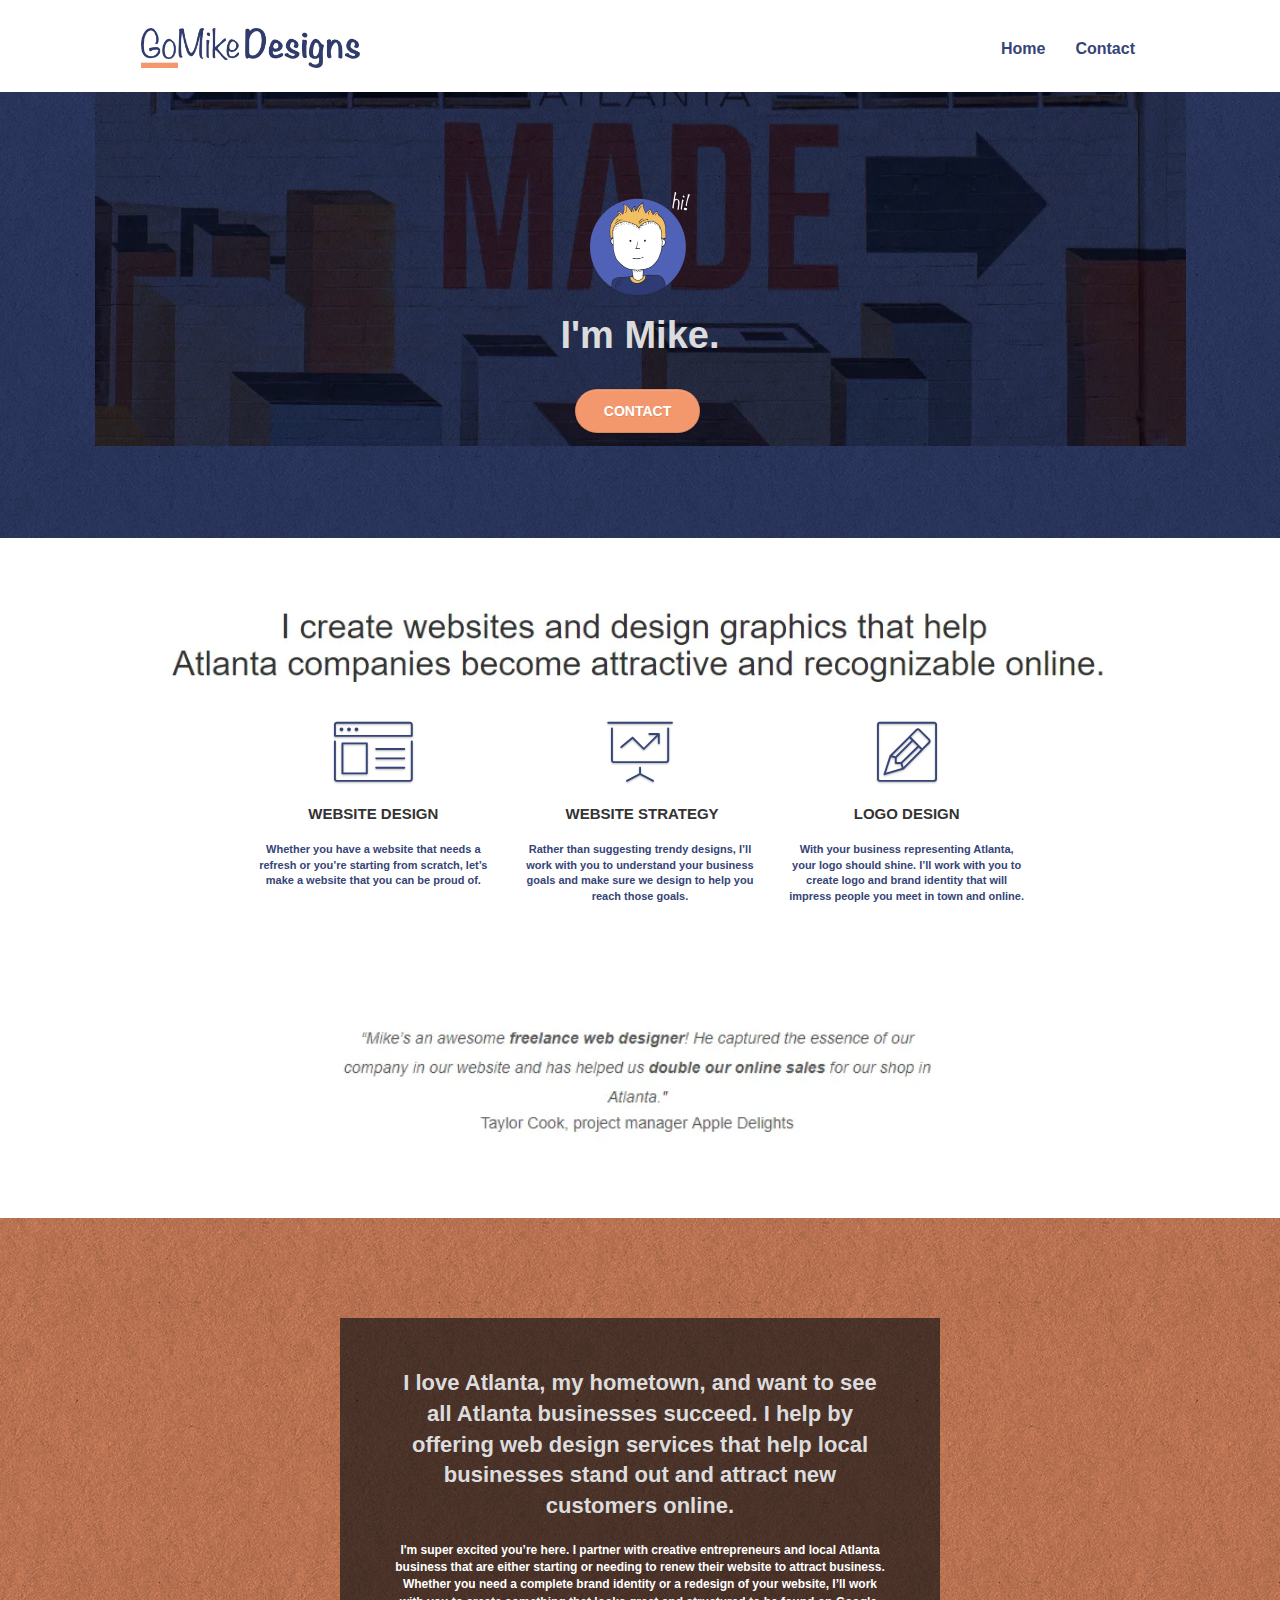
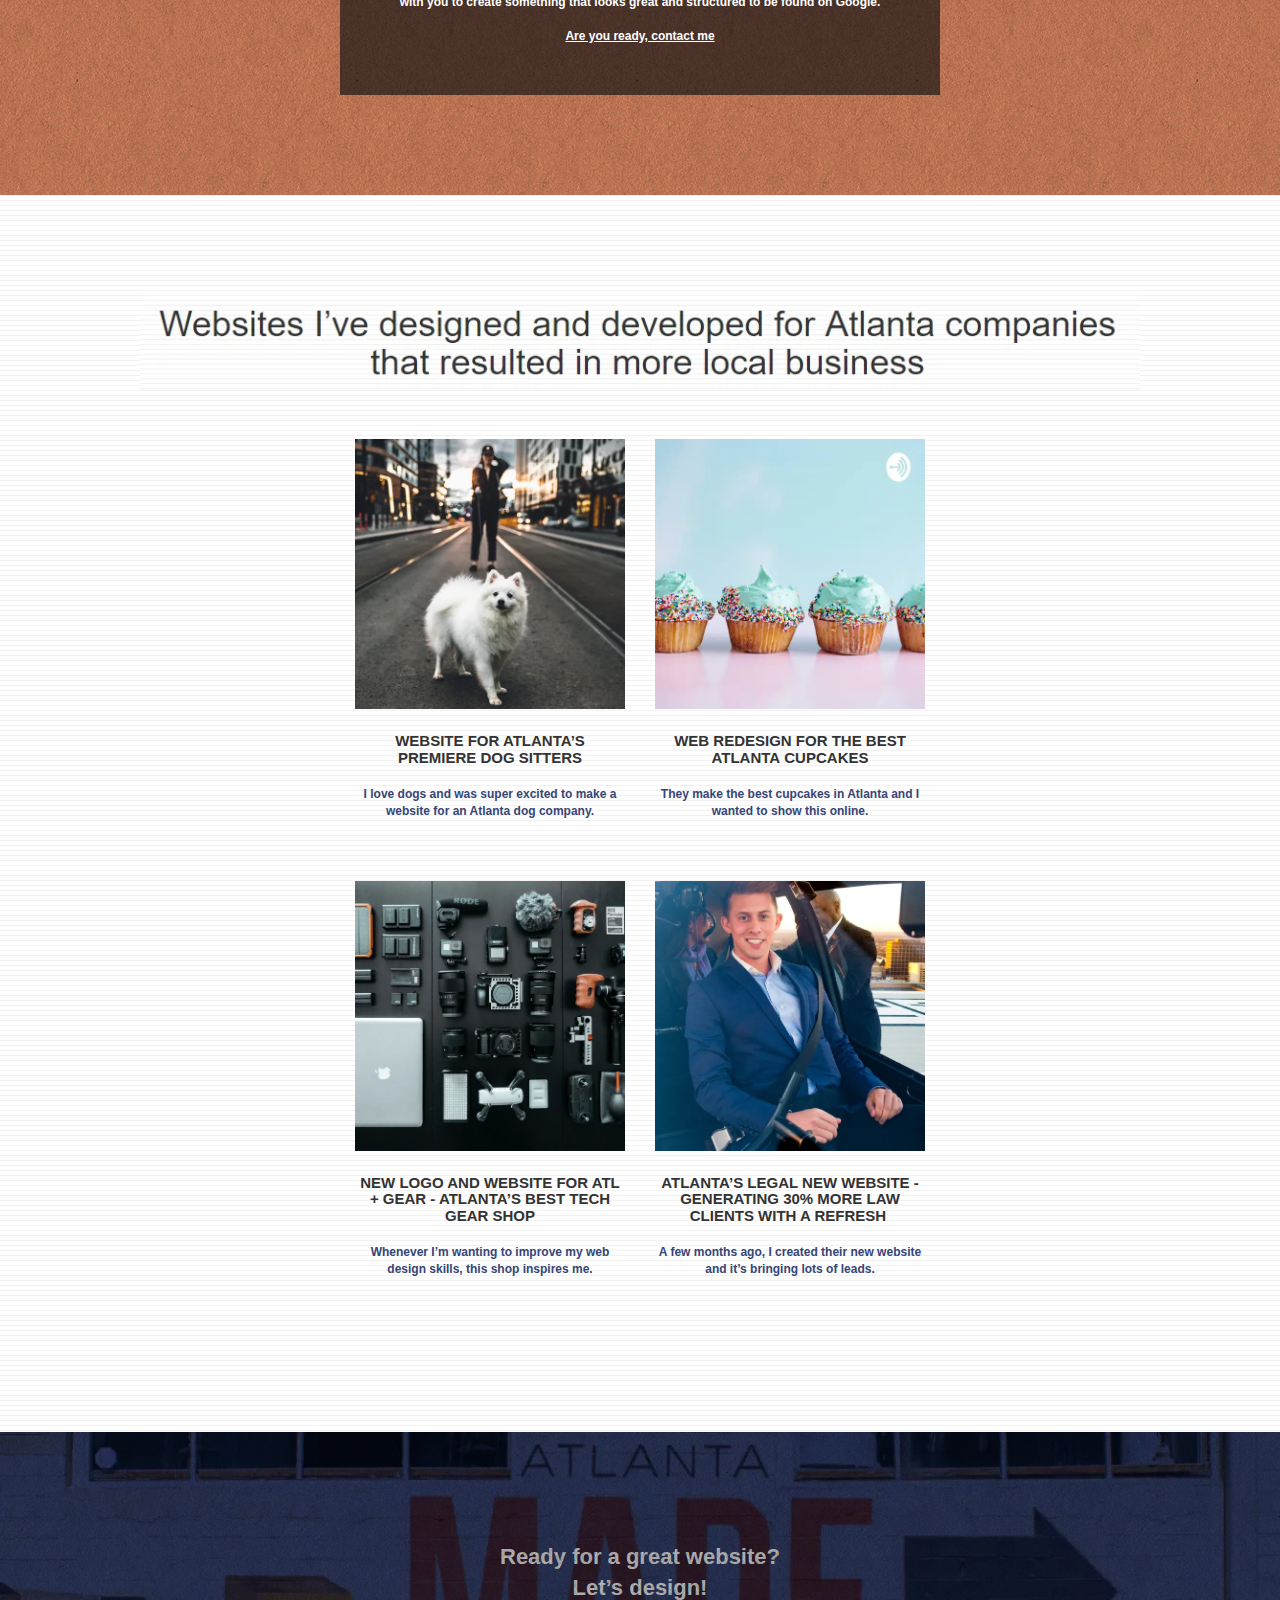
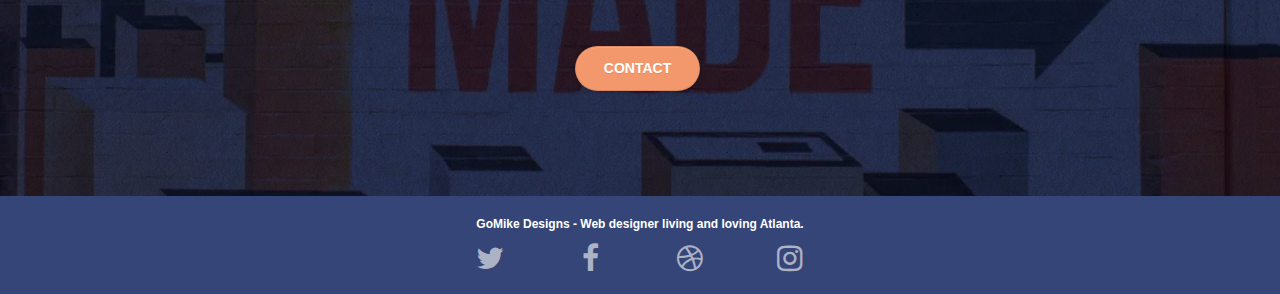
<file: index.html>
<!DOCTYPE html>
<html lang="en">
	<head>
		<meta charset="utf-8" />
		<meta
			name="description"
			content="I'm Mike and your should hire me to build your website" />
		<meta
			name="viewport"
			content="width=device-width, initial-scale=1.0, viewport-fit=cover" />
		<link rel="shortcut icon" type="image/png" href="favicon.jpg" />

		<link rel="stylesheet" type="text/css" href="./css/bootstrap.css" />
		<link rel="stylesheet" type="text/css" href="style.css" />
		<link rel="stylesheet" type="text/css" href="./css/font-awesome.css" />
		<link rel="stylesheet" type="text/css" href="./css/et-line.css" />

		<script src="./js/jquery-2.1.0.js" defer></script>
		<script src="./js/bootstrap.js" defer></script>
		<script src="./js/blocs.js" defer></script>
		<script src="./js/jquery.touchSwipe.js" defer></script>
		<script src="./js/gmaps.js" defer></script>

		<title>Mike building sites</title>

		<!-- Analytics -->

		<!-- Analytics END -->
	</head>
	<body>
		<!-- Main container -->
		<div class="page-container">
			<!-- bloc-0 -->
			<div class="bloc bgc-white l-bloc" id="bloc-0">
				<div class="container bloc-sm">
					<nav class="navbar row">
						<div class="navbar-header">
							<a class="navbar-brand" href="index.html"
								><img
									src="img/atlanta%20web%20design%20logo.webp"
									alt="logo, seo, google, website, internet, web design, design agency"
									height="40"
							/></a>

							<button
								id="nav-toggle"
								type="button"
								class="ui-navbar-toggle navbar-toggle"
								data-toggle="collapse"
								data-target=".navbar-1">
								<span class="sr-only">Toggle navigation</span
								><span class="icon-bar"></span><span class="icon-bar"></span
								><span class="icon-bar"></span>
							</button>
						</div>
						<div class="collapse navbar-collapse navbar-1 special-dropdown-nav">
							<ul class="site-navigation nav navbar-nav">
								<li>
									<a href="index.html">Home</a>
								</li>
								<li></li>
								<li>
									<a href="contact.html">Contact</a>
								</li>
							</ul>
						</div>
					</nav>
				</div>
			</div>
			<!-- bloc-0 END -->

			<!-- bloc-1-hero -->
			<div
				class="bloc bgc-dark-slate-blue bg-atlanta-20made-20sign d-bloc bg-t-edge bloc-bg-texture texture-paper b-parallax"
				id="bloc-1-hero">
				<div class="container bloc-lg">
					<div class="row tight-width-whitespace">
						<div class="col-sm-12">
							<img
								src="img/atlanta%20web%20designer%20mike.webp"
								class="center-block image-resize-mode"
								width="100"
								alt="atlanta web designer mike,seo, google, website, internet, web design, design agency" />
							<h1 class="text-center hero-bloc-text tc-white">I'm Mike.</h1>
							<div class="text-center">
								<a
									href="page2.html"
									class="btn btn-lg btn-clean btn-rd cta-hero btn-atomic-tangerine"
									id="cta-hero"
									>Contact</a
								>
							</div>
						</div>
					</div>
				</div>
			</div>
			<!-- bloc-1-hero END -->

			<!-- bloc-2-services -->
			<div class="bloc bgc-white l-bloc" id="bloc-2-services">
				<div class="container bloc-md">
					<div class="row">
						<div class="col-sm-12 text-center">
							<img
								alt="web agency, web design, logo design, atlanta agency, mike"
								src="img/title.webp" />
						</div>
					</div>
					<div class="row voffset-lg med-width-whitespace">
						<div class="col-sm-4">
							<div class="text-center">
								<span
									class="et-icon-browser sm-shadow icon-dark-slate-blue icons icon-lg"></span>
							</div>
							<h1 class="mg-md text-center service-header">Website Design</h1>
							<p class="text-center">
								Whether you have a website that needs a refresh or you&rsquo;re
								starting from scratch, let&rsquo;s make a website that you can
								be proud of.
							</p>
						</div>
						<div class="col-sm-4">
							<div class="text-center">
								<span
									class="et-icon-presentation sm-shadow icon-dark-slate-blue icons icon-lg"></span>
							</div>
							<h1 class="mg-md text-center service-header">
								&nbsp;Website Strategy
							</h1>
							<p class="text-center">
								Rather than suggesting trendy designs, I&rsquo;ll work with you
								to understand your business goals and make sure we design to
								help you reach those goals.<br />
							</p>
						</div>
						<div class="col-sm-4">
							<div class="text-center">
								<span
									class="et-icon-edit sm-shadow icon-dark-slate-blue icons icon-lg"></span>
							</div>
							<h1 class="mg-md text-center service-header">Logo Design</h1>
							<p class="text-center">
								With your business representing Atlanta, your logo should shine.
								I&rsquo;ll work with you to create logo and brand identity that
								will impress people you meet in town and online.
							</p>
						</div>
					</div>
					<div class="row voffset-lg voffset">
						<div class="col-xs-12 col-md-8 col-md-offset-2 text-center">
							<img
								alt="web agency, web design, logo design "
								src="img/quote.webp" />
						</div>
					</div>
				</div>
			</div>
			<!-- bloc-2-services END -->

			<!-- bloc-3-what-i-do -->
			<div
				class="bloc tc-white bgc-atomic-tangerine bloc-bg-texture texture-paper b-parallax bg-atlanta-20made-20sign-20orange d-bloc"
				id="bloc-3-what-i-do">
				<div class="container bloc-lg">
					<div class="row tight-width-whitespace black-background">
						<div class="col-sm-12">
							<h2 class="mg-md text-center tc-white">
								I love Atlanta, my hometown, and want to see all Atlanta
								businesses succeed. I help by offering web design services that
								help local businesses stand out and attract new customers
								online.<br />
							</h2>
							<p class="text-center white">
								I'm super excited you&rsquo;re here. I partner with creative
								entrepreneurs and local Atlanta business that are either
								starting or needing to renew their website to attract business.
								Whether you need a complete brand identity or a redesign of your
								website, I&rsquo;ll work with you to create something that looks
								great and structured to be found on Google.<br /><br /><a
									class="ltc-white bold-link"
									href="page2.html"
									>Are you ready, contact me</a
								><br />
							</p>
						</div>
					</div>
				</div>
			</div>
			<!-- bloc-3-what-i-do END -->

			<!-- bloc-4-portfolio -->
			<div
				class="bloc bgc-white bg-lines-h2-bg bg-repeat l-bloc"
				id="bloc-4-portfolio">
				<div class="container bloc-lg">
					<div class="row">
						<div class="col-sm-12 text-center">
							<img
								alt="web agency, web design, logo design "
								src="img/title2.webp" />
						</div>
					</div>
					<div class="row tight-width-whitespace portfolio-row">
						<div class="col-sm-6">
							<a
								href="#"
								data-lightbox="img/11.webp"
								data-gallery-id="gallery-1"
								data-caption="Website for Atlanta's Premiere dog salon"
								data-frame="snapshot-lb"
								><img
									src="img/11.webp"
									class="img-responsive portfolio-thumb"
									alt="seo, google, website, internet, web design, design agency website for dog salon"
							/></a>
							<h3 class="mg-md text-center">
								Website for Atlanta&rsquo;s premiere Dog Sitters
							</h3>
							<p class="text-center">
								I love dogs and was super excited to make a website for an
								Atlanta dog company.
							</p>
						</div>
						<div class="col-sm-6">
							<a
								href="#"
								data-lightbox="img/2.webp"
								data-gallery-id="gallery-1"
								data-caption="web redesign for the best cupcakes in Atlanta"
								data-frame="snapshot-lb"
								><img
									src="img/2.webp"
									class="img-responsive portfolio-thumb"
									alt="seo, google, website, internet, web design, design agency website for best cupcakes in atlanta"
							/></a>
							<h3 class="mg-md text-center">
								Web redesign for the best Atlanta&nbsp;cupcakes
							</h3>
							<p class="text-center">
								They make the best cupcakes in Atlanta and I wanted to show this
								online.
							</p>
						</div>
					</div>
					<div class="row tight-width-whitespace portfolio-row">
						<div class="col-sm-6">
							<a
								href="#"
								data-lightbox="img/3.webp"
								data-gallery-id="gallery-1"
								data-caption="New logo and website for Atlanta's best tech gear shop"
								data-frame="snapshot-lb"
								><img
									src="img/3.webp"
									class="img-responsive portfolio-thumb"
									alt="3.jpg"
							/></a>
							<h3 class="mg-md text-center">
								New logo and website for Atl + Gear - Atlanta&rsquo;s best tech
								gear shop
							</h3>
							<p class="text-center">
								Whenever I&rsquo;m wanting to improve my web design skills, this
								shop inspires me.
							</p>
						</div>
						<div class="col-sm-6">
							<a
								href="#"
								data-lightbox="img/4.webp"
								data-gallery-id="gallery-1"
								data-caption="Atlanta's legal website generates 30% more clients after web redesign"
								data-frame="snapshot-lb"
								><img
									src="img/4.webp"
									class="img-responsive portfolio-thumb"
									alt="seo, google, website, internet, web design, Atlanta's legal website generates 30% more clients after web redesign"
							/></a>
							<h3 class="mg-md text-center">
								Atlanta&rsquo;s legal new website - Generating 30% more law
								clients with a refresh&nbsp;
							</h3>
							<p class="text-center">
								A few months ago, I created their new website and it&rsquo;s
								bringing lots of leads.
							</p>
						</div>
					</div>
				</div>
			</div>
			<!-- bloc-4-portfolio END -->

			<!-- bloc-5-cta -->
			<div
				class="bloc bgc-dark-slate-blue bg-atlanta-20made-20sign d-bloc bloc-bg-texture texture-paper"
				id="bloc-5-cta">
				<div class="container bloc-lg">
					<div class="row">
						<h2 class="mg-md text-center tc-white">
							Ready for a great website? <br />Let&rsquo;s design!
						</h2>
						<div class="col-sm-12 text-center">
							<a
								href="page2.html"
								class="btn btn-atomic-tangerine btn-clean btn-rd btn-lg cta-hero"
								>Contact</a
							>
						</div>
					</div>
				</div>
			</div>
			<!-- bloc-5-cta END -->

			<!-- Footer - bloc-8 -->
			<div class="bloc bgc-dark-slate-blue d-bloc" id="bloc-8">
				<div class="container bloc-sm">
					<div class="row">
						<div class="col-sm-12">
							<p class="text-center white">
								GoMike Designs - Web designer living and loving Atlanta.<br />
							</p>
							<div class="row row-no-gutters social">
								<div class="col-sm-3">
									<div class="text-center">
										<a
											aria-label="Read more about Seminole tax hike"
											class="social"
											href="index.html"
											><span class="fa fa-twitter icon-md"></span
										></a>
									</div>
								</div>
								<div class="col-sm-3">
									<div class="text-center">
										<a
											aria-label="Read more about Seminole tax hike"
											class="social"
											href="index.html"
											><span class="fa fa-facebook icon-md"></span
										></a>
									</div>
								</div>
								<div class="col-sm-3">
									<div class="text-center">
										<a
											aria-label="Read more about Seminole tax hike"
											class="social"
											href="index.html"
											><span class="fa fa-dribbble icon-md"></span
										></a>
									</div>
								</div>
								<div class="col-sm-3">
									<div class="text-center">
										<a
											aria-label="Read more about Seminole tax hike"
											class="social"
											href="index.html"
											><span class="fa fa-instagram icon-md"></span
										></a>
									</div>
								</div>
							</div>
						</div>
					</div>
				</div>
			</div>
			<!-- Footer - bloc-8 END -->
		</div>
		<!-- Main container END -->
	</body>
</html>
</file>
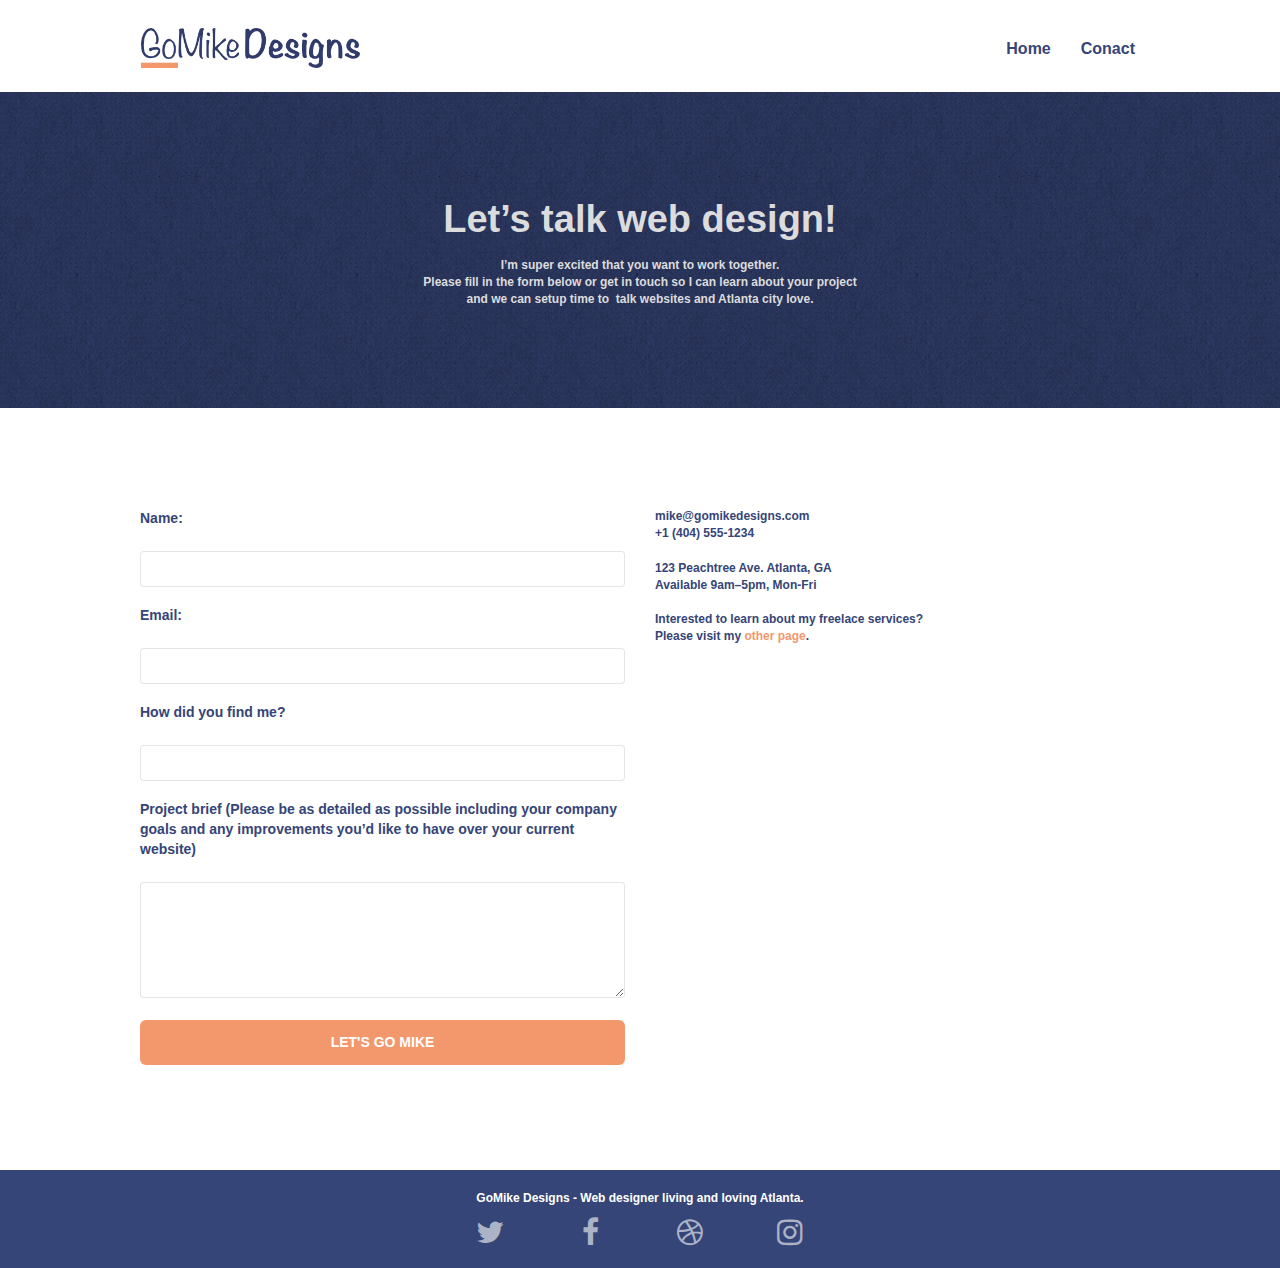
<file: contact.html>
<!DOCTYPE html>
<html lang="en">
	<head>
		<meta charset="utf-8" />
		<meta name="description" content="Page 2 of the Mike's page, enjoy!" />
		<meta
			name="viewport"
			content="width=device-width, initial-scale=1.0, viewport-fit=cover" />
		<link rel="shortcut icon" type="image/png" href="favicon.jpg" />
		<!--
	<link rel="stylesheet" type="text/css" href="./css/bootstrap.min.css">
	<link rel="stylesheet" type="text/css" href="style.css">
	<link rel="stylesheet" type="text/css" href="./css/font-awesome.min.css">
	<link rel="stylesheet" type="text/css" href="./css/et-line.min.css">
	-->
		<link rel="stylesheet" type="text/css" href="./css/bootstrap.css" />
		<link rel="stylesheet" type="text/css" href="style.css" />
		<link rel="stylesheet" type="text/css" href="./css/font-awesome.css" />
		<link rel="stylesheet" type="text/css" href="./css/et-line.css" />

		<script src="./js/jquery-2.1.0.js" defer></script>
		<script src="./js/bootstrap.js" defer></script>
		<script src="./js/blocs.js" defer></script>
		<script src="./js/jquery.touchSwipe.js" defer></script>
		<script src="./js/gmaps.js" defer></script>
		<title>Mike's contact</title>

		<!-- Analytics -->

		<!-- Analytics END -->
	</head>
	<body>
		<!-- Main container -->
		<div class="page-container">
			<!-- bloc-0 -->
			<div class="bloc bgc-white l-bloc" id="bloc-0">
				<div class="container bloc-sm">
					<nav class="navbar row">
						<div class="navbar-header">
							<a class="navbar-brand" href="index.html"
								><img
									src="img/atlanta%20web%20design%20logo.webp"
									alt="logo, seo, google, website, internet, web design, design agency"
									height="40"
							/></a>
							<button
								id="nav-toggle"
								type="button"
								class="ui-navbar-toggle navbar-toggle"
								data-toggle="collapse"
								data-target=".navbar-1">
								<span class="sr-only">Toggle navigation</span
								><span class="icon-bar"></span><span class="icon-bar"></span
								><span class="icon-bar"></span>
							</button>
						</div>
						<div class="collapse navbar-collapse navbar-1 special-dropdown-nav">
							<ul class="site-navigation nav navbar-nav">
								<li>
									<a href="index.html">Home</a>
								</li>
								<li></li>
								<li>
									<a href="contact.html">Conact</a>
								</li>
							</ul>
						</div>
					</nav>
				</div>
			</div>
			<!-- bloc-0 END -->

			<!-- bloc-6 -->
			<div
				class="bloc bg-dots-bg bg-repeat bgc-dark-slate-blue d-bloc bloc-bg-texture texture-paper"
				id="bloc-6">
				<div class="container bloc-lg">
					<div class="row">
						<div class="col-sm-12">
							<p class="text-center hero-bloc-text tc-white">
								Let&rsquo;s talk web design!
							</p>
							<p class="text-center mg-lg tc-white tight-width-whitespace">
								I&rsquo;m super excited that you want to work together.<br />Please
								fill in the form below or get in touch so I can learn about your
								project <br />and we can setup time to &nbsp;talk websites and
								Atlanta city love.
							</p>
						</div>
					</div>
				</div>
			</div>
			<!-- bloc-6 END -->

			<!-- bloc-7 -->
			<div class="bloc bgc-white l-bloc" id="bloc-7">
				<div class="container bloc-lg">
					<div class="row">
						<div class="col-sm-6">
							<form
								id="form_1"
								novalidate
								success-msg="Your message has been sent."
								fail-msg="Sorry it seems that our mail server is not responding, Sorry for the inconvenience!">
								<div class="form-group">
									<!--<label>
							Name
						</label>
						<input id="name" class="form-control" required />-->
									<label for="firstname">Name:</label>
									<input class="form-control" type="text" id="firstname" />
								</div>
								<div class="form-group">
									<!--<label>
							Email
						</label>
						<input id="email" class="form-control" type="email" required />-->
									<label for="email">Email:</label>
									<input class="form-control" type="text" id="email" />
								</div>
								<div class="form-group">
									<!--<label>
							How did you find me?
						</label>
						<input class="form-control" type="email" required id="input_504" />-->
									<label for="find">How did you find me?</label>
									<input class="form-control" type="text" id="find" />
								</div>
								<div class="form-group">
									<!--<label>
							Project brief (Please be as detailed as possible including your company goals and any improvements you&rsquo;d like to have over your current website)<br>
						</label><textarea id="message" class="form-control" rows="4" cols="50" required></textarea>-->
									<label for="message"
										>Project brief (Please be as detailed as possible including
										your company goals and any improvements you&rsquo;d like to
										have over your current website)<br
									/></label>

									<textarea
										class="form-control"
										id="message"
										name="message"
										rows="4"
										cols="50">
									</textarea>
								</div>
								<button
									class="bloc-button btn btn-lg btn-block cta-hero btn-atomic-tangerine"
									type="submit">
									Let's go Mike
								</button>
							</form>
						</div>
						<div class="col-sm-6">
							<p>
								mike@gomikedesigns.com<br />+1 (404) 555-1234<br />
								<br />123 Peachtree Ave. Atlanta, GA<br />Available 9am–5pm,
								Mon-Fri <br />
								<br />Interested to learn about my freelace services?
								<br />Please visit my&nbsp;<a
									class="ltc-atomic-tangerine"
									href="index.html"
									>other page</a
								>.
							</p>
						</div>
					</div>
				</div>
			</div>
			<!-- bloc-7 END -->

			<!-- ScrollToTop Button -->
			<a class="bloc-button btn btn-d scrollToTop" onclick="scrollToTarget('1')"
				><span class="fa fa-chevron-up"></span
			></a>
			<!-- ScrollToTop Button END-->

			<!-- Footer - bloc-8 -->
			<footer class="bloc bgc-dark-slate-blue d-bloc" id="bloc-8">
				<div class="container bloc-sm">
					<div class="row">
						<div class="col-sm-12">
							<p class="text-center white">
								GoMike Designs - Web designer living and loving Atlanta.<br />
							</p>
							<div class="row row-no-gutters social">
								<div class="col-sm-3">
									<div class="text-center">
										<a
											aria-label="Read more about Seminole tax hike"
											class="social"
											href="index.html"
											><span class="fa fa-twitter icon-md"></span
										></a>
									</div>
								</div>
								<div class="col-sm-3">
									<div class="text-center">
										<a
											aria-label="Read more about Seminole tax hike"
											class="social"
											href="index.html"
											><span class="fa fa-facebook icon-md"></span
										></a>
									</div>
								</div>
								<div class="col-sm-3">
									<div class="text-center">
										<a
											aria-label="Read more about Seminole tax hike"
											class="social"
											href="index.html"
											><span class="fa fa-dribbble icon-md"></span
										></a>
									</div>
								</div>
								<div class="col-sm-3">
									<div class="text-center">
										<a
											aria-label="Read more about Seminole tax hike"
											class="social"
											href="index.html"
											><span class="fa fa-instagram icon-md"></span
										></a>
									</div>
								</div>
							</div>
						</div>
					</div>
				</div>
			</footer>
			<!-- Footer - bloc-8 END -->
		</div>
		<!-- Main container END -->
	</body>
</html>
</file>
<file: style.css>
body {
	margin: 0;
	padding: 0;
	background: #fff;
	overflow-x: hidden;
	-webkit-font-smoothing: antialiased;
	-moz-osx-font-smoothing: grayscale;
}

img {
	width: 100%;
}
a,
button {
	transition: all 0.3s ease-in-out;
	outline: none !important;
}

a:hover {
	text-decoration: none;
	cursor: pointer;
}

.image-resize-mode {
	max-width: 100px;
}

#page-loading-blocs-notifaction {
	position: fixed;
	top: 0;
	bottom: 0;
	width: 100%;
	z-index: 100000;
	background: #ffffff url('img/pageload-spinner.gif') no-repeat center center;
}

.bloc {
	width: 100%;
	clear: both;
	background: 50% 50% no-repeat;
	padding: 0 50px;
	-webkit-background-size: cover;
	-moz-background-size: cover;
	-o-background-size: cover;
	background-size: cover;
	position: relative;
}

.bloc .container {
	padding-left: 0;
	padding-right: 0;
}

.bloc-lg {
	padding: 100px 50px;
}

.bloc-md {
	padding: 50px;
}

.bloc-sm {
	padding: 20px 50px;
}

.bg-center,
.bg-l-edge,
.bg-r-edge,
.bg-t-edge,
.bg-b-edge,
.bg-tl-edge,
.bg-bl-edge,
.bg-tr-edge,
.bg-br-edge,
.bg-repeat {
	-webkit-background-size: auto !important;
	-moz-background-size: auto !important;
	-o-background-size: auto !important;
	background-size: auto !important;
}

.bg-repeat {
	background: repeat;
}

.bg-t-edge {
	background: top no-repeat;
}

.bloc-bg-texture::before {
	content: '';
	background-size: 2px 2px;
	position: absolute;
	top: 0;
	bottom: 0;
	left: 0;
	right: 0;
}

.texture-paper::before {
	background: url('img/texture-paper.webp');
	background-size: 280px 280px;
}

.b-parallax {
	background-attachment: fixed;
}

.d-bloc {
	color: rgba(255, 255, 255, 0.7);
}

.d-bloc button:hover {
	color: rgba(255, 255, 255, 0.9);
}

.d-bloc .icon-round,
.d-bloc .icon-square,
.d-bloc .icon-rounded,
.d-bloc .icon-semi-rounded-a,
.d-bloc .icon-semi-rounded-b {
	border-color: rgba(255, 255, 255, 0.9);
}

.d-bloc .divider-h span {
	border-color: rgba(255, 255, 255, 0.2);
}

.d-bloc .a-btn,
.d-bloc .navbar a,
.d-bloc .navbar-brand,
.d-bloc a .icon-sm,
.d-bloc a .icon-md,
.d-bloc a .icon-lg,
.d-bloc a .icon-xl,
.d-bloc h1 a,
.d-bloc h2 a,
.d-bloc h3 a,
.d-bloc h4 a,
.d-bloc h5 a,
.d-bloc h6 a,
.d-bloc p a {
	color: rgba(255, 255, 255, 0.6);
}

.d-bloc .a-btn:hover,
.d-bloc .navbar a:hover,
.d-bloc .navbar-brand:hover,
.d-bloc a:hover .icon-sm,
.d-bloc a:hover .icon-md,
.d-bloc a:hover .icon-lg,
.d-bloc a:hover .icon-xl,
.d-bloc h1 a:hover,
.d-bloc h2 a:hover,
.d-bloc h3 a:hover,
.d-bloc h4 a:hover,
.d-bloc h5 a:hover,
.d-bloc h6 a:hover,
.d-bloc p a:hover {
	color: rgba(255, 255, 255, 1);
}

.d-bloc .navbar-toggle .icon-bar {
	background: rgba(255, 255, 255, 1);
}

.d-bloc .btn-wire,
.d-bloc .btn-wire:hover {
	color: rgba(255, 255, 255, 1);
	border-color: rgba(255, 255, 255, 1);
}

.d-bloc .panel {
	color: rgba(0, 0, 0, 0.5);
}

.d-bloc .panel button:hover {
	color: rgba(0, 0, 0, 0.7);
}

.d-bloc .panel icon {
	border-color: rgba(0, 0, 0, 0.7);
}

.d-bloc .panel .divider-h span {
	border-color: rgba(0, 0, 0, 0.1);
}

.d-bloc .panel .a-btn {
	color: rgba(0, 0, 0, 0.6);
}

.d-bloc .panel .a-btn:hover {
	color: rgba(0, 0, 0, 1);
}

.d-bloc .panel .btn-wire,
.d-bloc .panel .btn-wire:hover {
	color: rgba(0, 0, 0, 0.7);
	border-color: rgba(0, 0, 0, 0.3);
}

.d-bloc .panel,
.l-bloc {
	color: rgba(0, 0, 0, 0.5);
}

.d-bloc .panel button:hover,
.l-bloc button:hover {
	color: rgba(0, 0, 0, 0.7);
}

.l-bloc .icon-round,
.l-bloc .icon-square,
.l-bloc .icon-rounded,
.l-bloc .icon-semi-rounded-a,
.l-bloc .icon-semi-rounded-b {
	border-color: rgba(0, 0, 0, 0.7);
}

.d-bloc .panel .divider-h span,
.l-bloc .divider-h span {
	border-color: rgba(0, 0, 0, 0.1);
}

.d-bloc .panel .a-btn,
.l-bloc .a-btn,
.l-bloc .navbar a,
.l-bloc .navbar-brand,
.l-bloc a .icon-sm,
.l-bloc a .icon-md,
.l-bloc a .icon-lg,
.l-bloc a .icon-xl,
.l-bloc h1 a,
.l-bloc h2 a,
.l-bloc h3 a,
.l-bloc h4 a,
.l-bloc h5 a,
.l-bloc h6 a,
.l-bloc p a {
	color: rgba(0, 0, 0, 0.6);
}

.d-bloc .panel .a-btn:hover,
.l-bloc .a-btn:hover,
.l-bloc .navbar a:hover,
.l-bloc .navbar-brand:hover,
.l-bloc a:hover .icon-sm,
.l-bloc a:hover .icon-md,
.l-bloc a:hover .icon-lg,
.l-bloc a:hover .icon-xl,
.l-bloc h1 a:hover,
.l-bloc h2 a:hover,
.l-bloc h3 a:hover,
.l-bloc h4 a:hover,
.l-bloc h5 a:hover,
.l-bloc h6 a:hover,
.l-bloc p a:hover {
	color: rgba(0, 0, 0, 1);
}

.l-bloc .navbar-toggle .icon-bar {
	color: rgba(0, 0, 0, 0.6);
}

.d-bloc .panel .btn-wire,
.d-bloc .panel .btn-wire:hover,
.l-bloc .btn-wire,
.l-bloc .btn-wire:hover {
	color: rgba(0, 0, 0, 0.7);
	border-color: rgba(0, 0, 0, 0.3);
}

.voffset {
	margin-top: 30px;
}

.voffset-lg {
	margin-top: 80px;
}

.row-no-gutters {
	margin-right: 0;
	margin-left: 0;
}

.row.row-no-gutters > [class^='col-'],
.row.row-no-gutters > [class*=' col-'] {
	padding-right: 0;
	padding-left: 0;
}

#bloc-2-services p {
	font-size: 11px;
}

.navbar {
	margin-bottom: 0;
	z-index: 1;
}

.navbar-brand {
	height: auto;
	padding: 3px 15px;
	font-size: 25px;
	font-weight: normal;
	font-weight: 600;
	line-height: 44px;
}

.navbar-brand img {
	max-height: 200px;
	margin: 0 5px 0 0;
	display: inline;
}

.navbar-brand img[src$='svg'] {
	min-width: 100px;
}

.nav-center .navbar-brand img {
	margin: 0;
}

.navbar .nav {
	padding-top: 2px;
	margin-right: -16px;
	float: right;
	z-index: 1;
}

.nav > li {
	float: left;
	margin-top: 4px;
	font-size: 16px;
}

.navbar-nav .open .dropdown-menu > li > a {
	text-align: inherit;
}

.nav > li a:hover,
.nav > li a:focus {
	background: transparent;
}

.navbar-toggle {
	margin: 10px 10px 0 0;
	border: 0px;
}

.navbar-toggle:hover {
	background: transparent !important;
}

.navbar-toggle .icon-bar {
	background-color: rgba(0, 0, 0, 0.5);
	width: 26px;
}

.nav-invert .navbar .nav {
	float: left;
}

.nav-invert .navbar-header,
.nav-invert .navbar-brand {
	float: right;
	position: relative;
	z-index: 2;
}

@media (min-width: 768px) {
	.site-navigation {
		position: absolute;
		top: 50%;
		right: 20px;
		transform: translate(0, -50%);
		-webkit-transform: translateY(-50%);
	}
	.nav > li .dropdown-menu a,
	.nav > li .dropdown-menu a:hover {
		color: #484848;
	}
	.nav-invert .site-navigation {
		left: 0;
		right: 0;
	}
	.nav-center {
		text-align: center;
	}
	.nav-center .navbar-header {
		width: 100%;
	}
	.nav-center .navbar-header,
	.nav-center .navbar-brand,
	.nav-center .nav > li {
		float: none;
		display: inline-block;
	}
	.nav-center .site-navigation {
		position: relative;
		width: 100%;
		right: 0;
		margin-right: 0px;
		margin-top: 20px;
	}
	.nav-center.mini-nav .navbar-toggle {
		float: none;
		margin: 10px auto 0;
	}
}

.nav > li > .dropdown a {
	background: none !important;
	display: block;
	padding: 14px 15px;
}

nav .caret {
	margin: 0 5px;
}

.dropdown-menu .dropdown-menu {
	top: -8px;
	left: 100%;
}

.dropdown-menu .dropmenu-flow-right {
	top: 100%;
	left: 0;
	margin-left: -1px;
	border-top-left-radius: 0;
	border-top-right-radius: 0;
}

.dropdown-menu .dropdown span {
	border: 4px solid black;
	border-top-color: transparent;
	border-right-color: transparent;
	border-bottom-color: transparent;
	margin: 6px -5px 0 0 !important;
	float: right;
}

.mg-md {
	margin-top: 10px;
	margin-bottom: 20px;
}

.mg-lg {
	margin-top: 10px;
	margin-bottom: 40px;
}

.btn {
	margin: 0 5px 5px 0;
}

.btn.pull-right {
	margin: 0 0 5px 5px;
}

.btn-d,
.btn-d:hover,
.btn-d:focus {
	color: #fff;
	background: rgba(0, 0, 0, 0.3);
}

button {
	outline: none !important;
}

.btn-rd {
	border-radius: 40px;
}

.btn-clean {
	border: 1px solid rgba(0, 0, 0, 0.08);
	border-bottom-color: rgba(0, 0, 0, 0.1);
	text-shadow: 0 1px 0 rgba(0, 0, 1, 0.1);
	box-shadow: 0 1px 3px rgba(0, 0, 1, 0.25),
		inset 0 1px 0 0 rgba(255, 255, 255, 0.15);
}

.icon-md {
	font-size: 30px !important;
}

.icon-lg {
	font-size: 60px !important;
}

.sm-shadow {
	text-shadow: 0 1px 2px rgba(0, 0, 0, 0.3);
}

.panel-sq,
.panel-sq .panel-heading,
.panel-sq .panel-footer {
	border-radius: 0;
}

.panel-rd {
	border-radius: 30px;
}

.panel-rd .panel-heading {
	border-radius: 29px 29px 0 0;
}

.panel-rd .panel-footer {
	border-radius: 0 0 29px 29px;
}

.form-control {
	border-color: rgba(0, 0, 0, 0.1);
	box-shadow: none;
	margin-top: 18px;
	margin-bottom: 18px;
	padding-top: 28px;
}

.scrollToTop {
	width: 40px;
	height: 40px;
	position: fixed;
	bottom: 20px;
	right: 20px;
	opacity: 0;
	z-index: 500;
	transition: all 0.3s ease-in-out;
}

.scrollToTop span {
	margin-top: 6px;
}

.showScrollTop {
	font-size: 14px;
	opacity: 1;
}

a[data-lightbox] {
	position: relative;
	display: block;
	text-align: center;
}

a[data-lightbox]:hover::before {
	content: '+';
	font-family: 'HelveticaNeue-Light', 'Helvetica Neue Light', 'Helvetica Neue',
		Helvetica, Arial;
	font-size: 32px;
	width: 50px;
	height: 50px;
	margin-left: -25px;
	border-radius: 50%;
	background: rgba(0, 0, 0, 0.6);
	color: #fff;
	font-weight: 100;
	z-index: 1;
	position: absolute;
	top: 50%;
	transform: translateY(-50%);
	-webkit-transform: translateY(-50%);
}

a[data-lightbox]:hover img {
	opacity: 0.6;
	-webkit-animation-fill-mode: none;
	animation-fill-mode: none;
}

#lightbox-modal {
	display: flex;
	align-items: center;
}

#lightbox-modal .modal-dialog {
	width: 90%;
	max-width: 900px;
	margin: 0 auto 0;
}

#lightbox-modal .modal-dialog img {
	max-height: 90vh;
	margin: 0 auto;
}

.lightbox-caption {
	padding: 20px;
	color: #fff;
	background: rgba(0, 0, 0, 0.5);
	position: absolute;
	left: 15px;
	right: 15px;
	bottom: 5px;
}

.close-lightbox {
	color: #fff;
	font-size: 30px;
	position: absolute;
	top: 20px;
	right: 20px;
	z-index: 20;
	background: rgba(0, 0, 0, 0.5);
	border: none;
	line-height: 30px;
	padding: 0 9px 5px;
	opacity: 0.3;
}

.close-lightbox:hover,
.next-lightbox:hover,
.prev-lightbox:hover {
	opacity: 1;
	color: #fff;
}

.next-lightbox,
.prev-lightbox {
	font-size: 20px;
	color: rgba(255, 255, 255, 0.9);
	background: rgba(0, 0, 0, 0.5);
	transition: all 0.2s ease-in-out;
	position: absolute;
	top: 45%;
	z-index: 1;
	opacity: 0.4;
}

.next-lightbox {
	padding: 6px 8px 1px 13px;
	right: 25px;
}

.prev-lightbox {
	padding: 6px 13px 1px 10px;
	left: 25px;
}

.snapshot-lb .modal-body {
	padding-bottom: 45px;
}

.snapshot-lb .lightbox-caption {
	padding: 0;
	color: rgba(0, 0, 0, 0.5);
	background: none;
}

h1,
h2,
h3,
h4,
h5,
h6,
p,
label,
.btn,
a {
	font-family: 'helvetica';
	font-weight: 600;
	color: #364577 !important;
}

.container {
	max-width: 1000px;
}

.hero-bloc-text {
	font-size: 38px;
}

.hero-bloc-text-sub {
	font-size: 36px;
}

.statement-bloc-text {
	line-height: 26px;
	font-style: italic;
	font-size: 20px;
	text-align: center;
	font-weight: lighter;
	max-width: 520px;
	margin: auto auto auto auto;
}

p {
	font-size: 12px;
}

.tight-width-whitespace {
	max-width: 600px;
	margin: auto auto auto auto;
}

.h1 {
	font-size: 20px;
	font-family: 'Open Sans';
}

.cta-hero {
	margin-top: 22px;
	color: #ffffff !important;
	text-transform: uppercase;
	padding: 12px 28px 12px 28px;
	font-size: 1em;
	font-weight: 700;
}

.social {
	max-width: 400px;
	margin: auto auto auto auto;
}

h2 {
	font-size: 22px;
	line-height: 1.4em;
}

h3 {
	font-size: 15px;
	text-transform: uppercase;
	font-weight: 700;
	color: #333333 !important;
}

.med-width-whitespace {
	max-width: 800px;
	margin: auto auto auto auto;
	box-shadow: 0px 0px 0px #000000;
}

h1 {
	color: #333333 !important;
}

h4 {
	color: #333333 !important;
}

.icons {
	margin-bottom: 14px;
	margin-top: 24px;
}

.white {
	color: #ffffff !important;
}

.portfolio-thumb {
	margin-bottom: 24px;
}

.portfolio-row {
	margin-bottom: 44px;
	margin-top: 50px;
}

.avatar {
	box-shadow: 0px 4px 9px rgba(0, 0, 0, 0.3);
}

.black-background {
	background-color: rgba(35, 31, 32, 0.7);
	padding: 40px 40px 40px 40px;
}

.bold-link {
	font-weight: 900;
	text-decoration: underline !important;
}

.service-header {
	font-size: 15px;
	font-weight: 700;
	text-transform: uppercase;
}

.bgc-white {
	background-color: #ffffff;
}

.bgc-dark-slate-blue {
	background-color: #364577;
}

.bgc-atomic-tangerine {
	background-color: #f3976c;
}

.tc-white {
	color: #dcdcdd !important;
}

.btn-atomic-tangerine {
	background: #f3976c;
	color: #ffffff !important;
}

.btn-atomic-tangerine:hover {
	background: #c27956 !important;
	color: #ffffff !important;
}

.ltc-white {
	color: #ffffff !important;
}

.ltc-white:hover {
	color: #cccccc !important;
}

.ltc-atomic-tangerine {
	color: #f3976c !important;
}

.ltc-atomic-tangerine:hover {
	color: #c27956 !important;
}

.icon-dark-slate-blue {
	color: #364577 !important;
	border-color: #364577 !important;
}

.bg-dots-bg {
	background-image: url('img/dots-bg.webp');
}

.bg-lines-h2-bg {
	background-image: url('img/lines-h2-bg.webp');
}

.bg-atlanta-20made-20sign {
	background-image: url('img/atlanta%20made%20sign.webp');
}

.bg-atlanta-20made-20sign-20orange {
	background-image: url('img/atlanta%20made%20sign%20orange.webp');
}

@media (max-width: 1024px) {
	.bloc {
		padding-left: 20px;
		padding-right: 20px;
	}
	.bloc.full-width-bloc,
	.bloc-tile-2.full-width-bloc .container,
	.bloc-tile-3.full-width-bloc .container,
	.bloc-tile-4.full-width-bloc .container {
		padding-left: 0;
		padding-right: 0;
	}
}

@media (max-width: 992px) and (min-width: 768px) {
	.navbar .nav {
		max-width: 80%;
	}
	.nav-center.navbar .nav {
		max-width: 100%;
	}
}

@media only screen and (min-device-width: 768px) and (max-device-width: 1024px) and (orientation: landscape) {
	.b-parallax {
		background-attachment: scroll;
	}
}

@media only screen and (min-device-width: 1024px) and (max-device-width: 1366px) and (-webkit-min-device-pixel-ratio: 1.5) {
	.b-parallax {
		background-attachment: scroll;
	}
}

@media (max-width: 991px) {
	.container {
		width: 100%;
	}
	.b-parallax {
		background-attachment: scroll;
	}
	.page-container,
	#hero-bloc {
		overflow-x: hidden;
		position: relative;
	}
	.bloc {
		padding-left: constant(safe-area-inset-left);
		padding-right: constant(safe-area-inset-right);
	}
	.bloc-group,
	.bloc-group .bloc {
		display: block;
		width: 100%;
	}
	.bloc-fill-screen .fill-bloc-top-edge,
	.bloc-fill-screen .fill-bloc-bottom-edge {
		padding: 0 20px;
		padding-left: constant(safe-area-inset-left);
		padding-right: constant(safe-area-inset-right);
	}
}

@media (max-width: 767px) {
	.page-container {
		overflow-x: hidden;
		position: relative;
	}
	h1,
	h2,
	h3,
	h4,
	h5,
	h6,
	p,
	#disqus_thread {
		padding-left: 10px !important;
		padding-right: 10px !important;
	}
	.b-parallax {
		background-attachment: scroll;
	}
	.navbar .nav {
		padding-top: 0;
		border-top: 1px solid rgba(0, 0, 0, 0.2);
		float: none !important;
	}
	.navbar.row {
		margin-left: 0;
		margin-right: 0;
	}
	.site-navigation {
		position: inherit;
		transform: none;
		-webkit-transform: none;
		-ms-transform: none;
	}
	.nav > li {
		margin-top: 0;
		border-bottom: 1px solid rgba(0, 0, 0, 0.1);
		background: rgba(0, 0, 0, 0.05);
		text-align: left;
		padding-left: 15px;
		width: 100%;
	}
	.nav > li:hover {
		background: rgba(0, 0, 0, 0.08);
	}
	.dropdown .dropdown a .caret {
		float: none;
		margin: 5px 0 0 10px !important;
		border: 4px solid black;
		border-bottom-color: transparent;
		border-right-color: transparent;
		border-left-color: transparent;
	}
	#hero-bloc .navbar .nav {
		background: rgba(0, 0, 0, 0.8);
	}
	#hero-bloc .navbar .nav a {
		color: rgba(255, 255, 255, 0.6);
	}
	.hero {
		padding: 50px 0;
	}
	.hero-nav {
		left: -1px;
		right: -1px;
	}
	.navbar-collapse {
		padding: 0;
		overflow-x: hidden;
		-webkit-box-shadow: none;
		box-shadow: none;
	}
	.navbar-brand img {
		max-height: 40px;
		width: auto;
	}
	.nav-invert .navbar-header {
		float: none;
		width: 100%;
	}
	.nav-invert .navbar-toggle {
		float: left;
		margin-left: 10px;
	}
	.bloc {
		padding-left: 0;
		padding-right: 0;
	}
	.bloc-xxl,
	.bloc-xl,
	.bloc-lg {
		padding: 40px 0;
	}
	.bloc-sm,
	.bloc-md {
		padding-left: 0;
		padding-right: 0;
	}
	.bloc-tile-2 .container,
	.bloc-tile-3 .container,
	.bloc-tile-4 .container,
	.bloc-fill-screen .fill-bloc-top-edge,
	.bloc-fill-screen .fill-bloc-bottom-edge {
		padding-left: 0;
		padding-right: 0;
	}
	.a-block {
		padding: 0 10px;
	}
	.btn-dwn {
		display: none;
	}
	.voffset {
		margin-top: 5px;
	}
	.voffset-md {
		margin-top: 20px;
	}
	.voffset-lg {
		margin-top: 30px;
	}
	form {
		padding: 5px;
	}
	.close-lightbox {
		display: inline-block;
	}
	.blocsapp-device-iphone5 {
		background-size: 216px 425px;
		padding-top: 60px;
		width: 216px;
		height: 425px;
	}
	.blocsapp-device-iphone5 img {
		width: 180px;
		height: 320px;
	}
}

@media (max-width: 400px) {
	.bloc {
		padding-left: 0;
		padding-right: 0;
	}
}

@media (max-width: 767px) {
	.bloc-mob-center-text {
		text-align: center;
	}
}
.link-fine a {
	color: #fff !important;
	font-size: 18px;
	padding-top: 15px;
	padding-bottom: 15px;
}
.link-fine li {
	padding-top: 15px;
	padding-bottom: 15px;
}
</file>
<file: css/et-line.css>
@font-face {
    font-family: et-line;
    src: url(../fonts/et-line.eot);
    src: url(../fonts/et-line.eot?#iefix) format('embedded-opentype'), url(../fonts/et-line.woff) format('woff'), url(../fonts/et-line.ttf) format('truetype'), url(../fonts/et-line.svg#et-line) format('svg');
    font-weight: 400;
    font-style: normal
}

.et-icon-adjustments,
.et-icon-alarmclock,
.et-icon-anchor,
.et-icon-aperture,
.et-icon-attachment,
.et-icon-bargraph,
.et-icon-basket,
.et-icon-beaker,
.et-icon-bike,
.et-icon-book-open,
.et-icon-briefcase,
.et-icon-browser,
.et-icon-calendar,
.et-icon-camera,
.et-icon-caution,
.et-icon-chat,
.et-icon-circle-compass,
.et-icon-clipboard,
.et-icon-clock,
.et-icon-cloud,
.et-icon-compass,
.et-icon-desktop,
.et-icon-dial,
.et-icon-document,
.et-icon-documents,
.et-icon-download,
.et-icon-dribbble,
.et-icon-edit,
.et-icon-envelope,
.et-icon-expand,
.et-icon-facebook,
.et-icon-flag,
.et-icon-focus,
.et-icon-gears,
.et-icon-genius,
.et-icon-gift,
.et-icon-global,
.et-icon-globe,
.et-icon-googleplus,
.et-icon-grid,
.et-icon-happy,
.et-icon-hazardous,
.et-icon-heart,
.et-icon-hotairballoon,
.et-icon-hourglass,
.et-icon-key,
.et-icon-laptop,
.et-icon-layers,
.et-icon-lifesaver,
.et-icon-lightbulb,
.et-icon-linegraph,
.et-icon-linkedin,
.et-icon-lock,
.et-icon-magnifying-glass,
.et-icon-map,
.et-icon-map-pin,
.et-icon-megaphone,
.et-icon-mic,
.et-icon-mobile,
.et-icon-newspaper,
.et-icon-notebook,
.et-icon-paintbrush,
.et-icon-paperclip,
.et-icon-pencil,
.et-icon-phone,
.et-icon-picture,
.et-icon-pictures,
.et-icon-piechart,
.et-icon-presentation,
.et-icon-pricetags,
.et-icon-printer,
.et-icon-profile-female,
.et-icon-profile-male,
.et-icon-puzzle,
.et-icon-quote,
.et-icon-recycle,
.et-icon-refresh,
.et-icon-ribbon,
.et-icon-rss,
.et-icon-sad,
.et-icon-scissors,
.et-icon-scope,
.et-icon-search,
.et-icon-shield,
.et-icon-speedometer,
.et-icon-strategy,
.et-icon-streetsign,
.et-icon-tablet,
.et-icon-target,
.et-icon-telescope,
.et-icon-toolbox,
.et-icon-tools,
.et-icon-tools-2,
.et-icon-trophy,
.et-icon-tumblr,
.et-icon-twitter,
.et-icon-upload,
.et-icon-video,
.et-icon-wallet,
.et-icon-wine {
    font-family: et-line;
    speak: none;
    font-style: normal;
    font-weight: 400;
    font-variant: normal;
    text-transform: none;
    line-height: 1;
    -webkit-font-smoothing: antialiased;
    -moz-osx-font-smoothing: grayscale;
    display: inline-block
}

.et-icon-mobile:before {
    content: "\e000"
}

.et-icon-laptop:before {
    content: "\e001"
}

.et-icon-desktop:before {
    content: "\e002"
}

.et-icon-tablet:before {
    content: "\e003"
}

.et-icon-phone:before {
    content: "\e004"
}

.et-icon-document:before {
    content: "\e005"
}

.et-icon-documents:before {
    content: "\e006"
}

.et-icon-search:before {
    content: "\e007"
}

.et-icon-clipboard:before {
    content: "\e008"
}

.et-icon-newspaper:before {
    content: "\e009"
}

.et-icon-notebook:before {
    content: "\e00a"
}

.et-icon-book-open:before {
    content: "\e00b"
}

.et-icon-browser:before {
    content: "\e00c"
}

.et-icon-calendar:before {
    content: "\e00d"
}

.et-icon-presentation:before {
    content: "\e00e"
}

.et-icon-picture:before {
    content: "\e00f"
}

.et-icon-pictures:before {
    content: "\e010"
}

.et-icon-video:before {
    content: "\e011"
}

.et-icon-camera:before {
    content: "\e012"
}

.et-icon-printer:before {
    content: "\e013"
}

.et-icon-toolbox:before {
    content: "\e014"
}

.et-icon-briefcase:before {
    content: "\e015"
}

.et-icon-wallet:before {
    content: "\e016"
}

.et-icon-gift:before {
    content: "\e017"
}

.et-icon-bargraph:before {
    content: "\e018"
}

.et-icon-grid:before {
    content: "\e019"
}

.et-icon-expand:before {
    content: "\e01a"
}

.et-icon-focus:before {
    content: "\e01b"
}

.et-icon-edit:before {
    content: "\e01c"
}

.et-icon-adjustments:before {
    content: "\e01d"
}

.et-icon-ribbon:before {
    content: "\e01e"
}

.et-icon-hourglass:before {
    content: "\e01f"
}

.et-icon-lock:before {
    content: "\e020"
}

.et-icon-megaphone:before {
    content: "\e021"
}

.et-icon-shield:before {
    content: "\e022"
}

.et-icon-trophy:before {
    content: "\e023"
}

.et-icon-flag:before {
    content: "\e024"
}

.et-icon-map:before {
    content: "\e025"
}

.et-icon-puzzle:before {
    content: "\e026"
}

.et-icon-basket:before {
    content: "\e027"
}

.et-icon-envelope:before {
    content: "\e028"
}

.et-icon-streetsign:before {
    content: "\e029"
}

.et-icon-telescope:before {
    content: "\e02a"
}

.et-icon-gears:before {
    content: "\e02b"
}

.et-icon-key:before {
    content: "\e02c"
}

.et-icon-paperclip:before {
    content: "\e02d"
}

.et-icon-attachment:before {
    content: "\e02e"
}

.et-icon-pricetags:before {
    content: "\e02f"
}

.et-icon-lightbulb:before {
    content: "\e030"
}

.et-icon-layers:before {
    content: "\e031"
}

.et-icon-pencil:before {
    content: "\e032"
}

.et-icon-tools:before {
    content: "\e033"
}

.et-icon-tools-2:before {
    content: "\e034"
}

.et-icon-scissors:before {
    content: "\e035"
}

.et-icon-paintbrush:before {
    content: "\e036"
}

.et-icon-magnifying-glass:before {
    content: "\e037"
}

.et-icon-circle-compass:before {
    content: "\e038"
}

.et-icon-linegraph:before {
    content: "\e039"
}

.et-icon-mic:before {
    content: "\e03a"
}

.et-icon-strategy:before {
    content: "\e03b"
}

.et-icon-beaker:before {
    content: "\e03c"
}

.et-icon-caution:before {
    content: "\e03d"
}

.et-icon-recycle:before {
    content: "\e03e"
}

.et-icon-anchor:before {
    content: "\e03f"
}

.et-icon-profile-male:before {
    content: "\e040"
}

.et-icon-profile-female:before {
    content: "\e041"
}

.et-icon-bike:before {
    content: "\e042"
}

.et-icon-wine:before {
    content: "\e043"
}

.et-icon-hotairballoon:before {
    content: "\e044"
}

.et-icon-globe:before {
    content: "\e045"
}

.et-icon-genius:before {
    content: "\e046"
}

.et-icon-map-pin:before {
    content: "\e047"
}

.et-icon-dial:before {
    content: "\e048"
}

.et-icon-chat:before {
    content: "\e049"
}

.et-icon-heart:before {
    content: "\e04a"
}

.et-icon-cloud:before {
    content: "\e04b"
}

.et-icon-upload:before {
    content: "\e04c"
}

.et-icon-download:before {
    content: "\e04d"
}

.et-icon-target:before {
    content: "\e04e"
}

.et-icon-hazardous:before {
    content: "\e04f"
}

.et-icon-piechart:before {
    content: "\e050"
}

.et-icon-speedometer:before {
    content: "\e051"
}

.et-icon-global:before {
    content: "\e052"
}

.et-icon-compass:before {
    content: "\e053"
}

.et-icon-lifesaver:before {
    content: "\e054"
}

.et-icon-clock:before {
    content: "\e055"
}

.et-icon-aperture:before {
    content: "\e056"
}

.et-icon-quote:before {
    content: "\e057"
}

.et-icon-scope:before {
    content: "\e058"
}

.et-icon-alarmclock:before {
    content: "\e059"
}

.et-icon-refresh:before {
    content: "\e05a"
}

.et-icon-happy:before {
    content: "\e05b"
}

.et-icon-sad:before {
    content: "\e05c"
}

.et-icon-facebook:before {
    content: "\e05d"
}

.et-icon-twitter:before {
    content: "\e05e"
}

.et-icon-googleplus:before {
    content: "\e05f"
}

.et-icon-rss:before {
    content: "\e060"
}

.et-icon-tumblr:before {
    content: "\e061"
}

.et-icon-linkedin:before {
    content: "\e062"
}

.et-icon-dribbble:before {
    content: "\e063"
}
</file>
